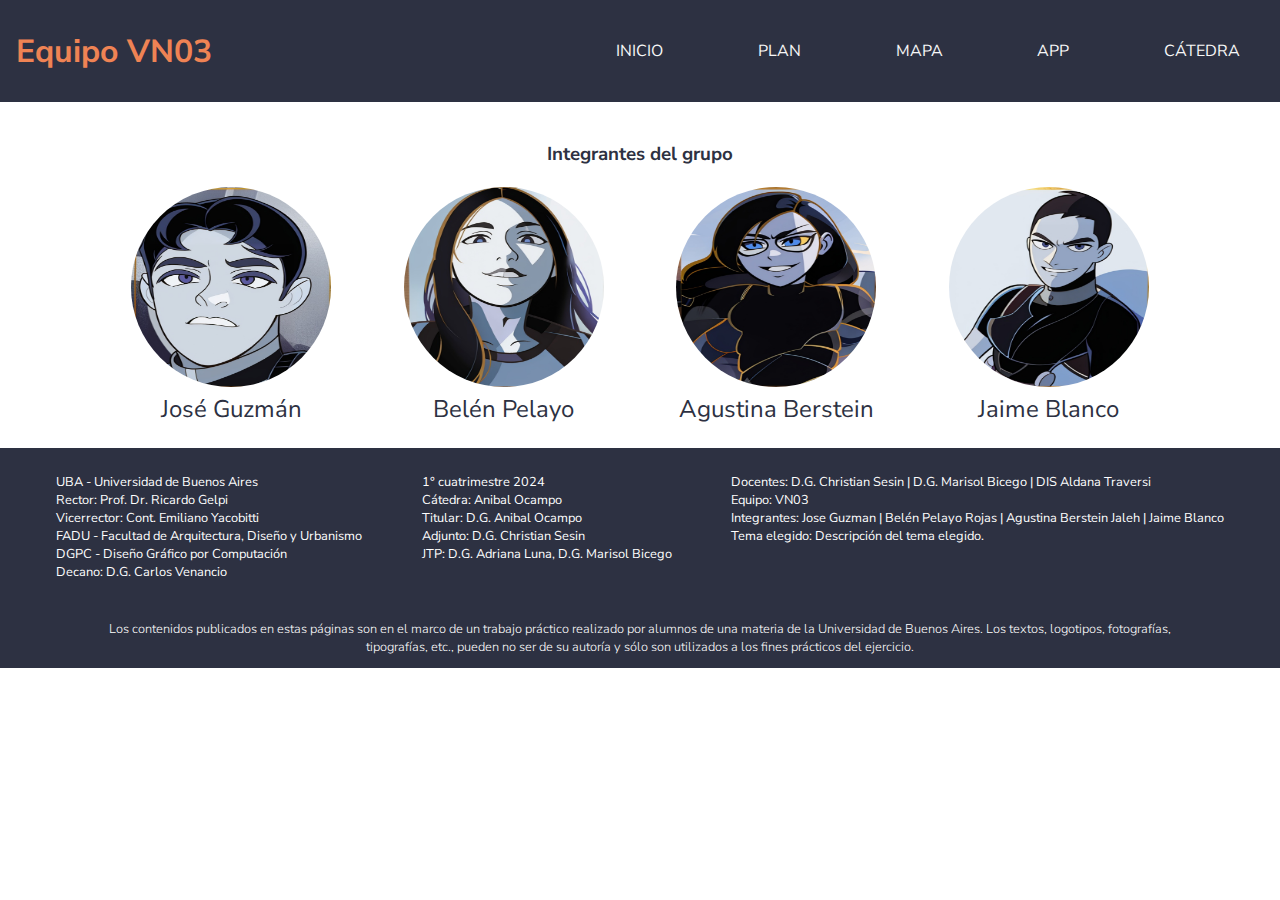
<file: VN03/index.html>
<!DOCTYPE html>
<html lang="es">
<head>
    <meta charset="UTF-8">
    <meta name="viewport" content="width=device-width, initial-scale=1.0">
    <title>VN03 - DGCP - Cátedra Ocampo - DG - DIyS - FADU - UBA</title>
    <link href="estilo.css" rel="stylesheet" type="text/css">
</head>
<body>

    <header>
        <h1>Equipo VN03</h1>
        <nav>
            <ul>
                <li>
                    <a href="#">Inicio</a>
                </li>
                <li>
                    <a href="#">Plan</a>
                </li>
                <li>
                    <a href="#">Mapa</a>
                </li>
                <li>
                    <a href="#">App</a>
                </li>
                <li>
                    <a href="https://catedraocampo.com.ar/" target="_blank">Cátedra</a>
                </li>
            </ul>
        </nav>
    </header>

    <main>
        <section class="team">
            <h3 class="avatar_name">Integrantes del grupo</h3>
            <div class="perfiles">
                <div class="avatar">
                    <img src="Img/IMG-20240517-WA0003.jpg" alt="avatar">
                    <a href="1/index.html" class="avatar_name">José Guzmán</a>
                </div>
                <div class="avatar">
                    <img src="Img/IMG-20240517-WA0006.jpg" alt="avatar">
                    <a href="2/index.html" class="avatar_name">Belén Pelayo</a>
                </div>
                <div class="avatar">
                    <img src="Img/IMG-20240517-WA0004.jpg" alt="avatar">
                    <a href="3/index.html" class="avatar_name">Agustina Berstein</a>
                </div>
                <div class="avatar">
                    <img src="Img/IMG-20240517-WA0005.jpg" alt="avatar">
                    <a href="4/index.html" class="avatar_name">Jaime Blanco</a>
                </div>
            </div>
        </section>
    </main>

    <footer>
        <section class="final">
            <article class="facultad">
                <li>UBA - Universidad de Buenos Aires</li>
                <li>Rector: Prof. Dr. Ricardo Gelpi</li>
                <li>Vicerrector: Cont. Emiliano Yacobitti</li>
                <li>FADU - Facultad de Arquitectura, Diseño y Urbanismo</li>
                <li>DGPC - Diseño Gráfico por Computación</li>
                <li>Decano: D.G. Carlos Venancio</li>
            </article>
            <article class="catedra">
                <li>1° cuatrimestre 2024</li>
                <li>Cátedra: Anibal Ocampo</li>
                <li>Titular: D.G. Anibal Ocampo</li>
                <li>Adjunto: D.G. Christian Sesin</li>
                <li>JTP: D.G. Adriana Luna, D.G. Marisol Bicego</li>
            </article>
            <article class="comision">
                <li>Docentes: D.G. Christian Sesin | D.G. Marisol Bicego | DIS Aldana Traversi</li>
                <li>Equipo: VN03</li>
                <li>Integrantes: Jose Guzman | Belén Pelayo Rojas | Agustina Berstein Jaleh | Jaime Blanco</li>
                <li>Tema elegido: Descripción del tema elegido. </li>
            </article>
        </section>
        <p>Los contenidos publicados en estas páginas son en el marco de un trabajo práctico 
            realizado por alumnos de una materia de la Universidad de Buenos Aires. 
            Los textos, logotipos, fotografías, tipografías, etc., pueden no ser de su autoría 
            y sólo son utilizados a los fines prácticos del ejercicio.</p>
    </footer>




</body>
</html>
</file>
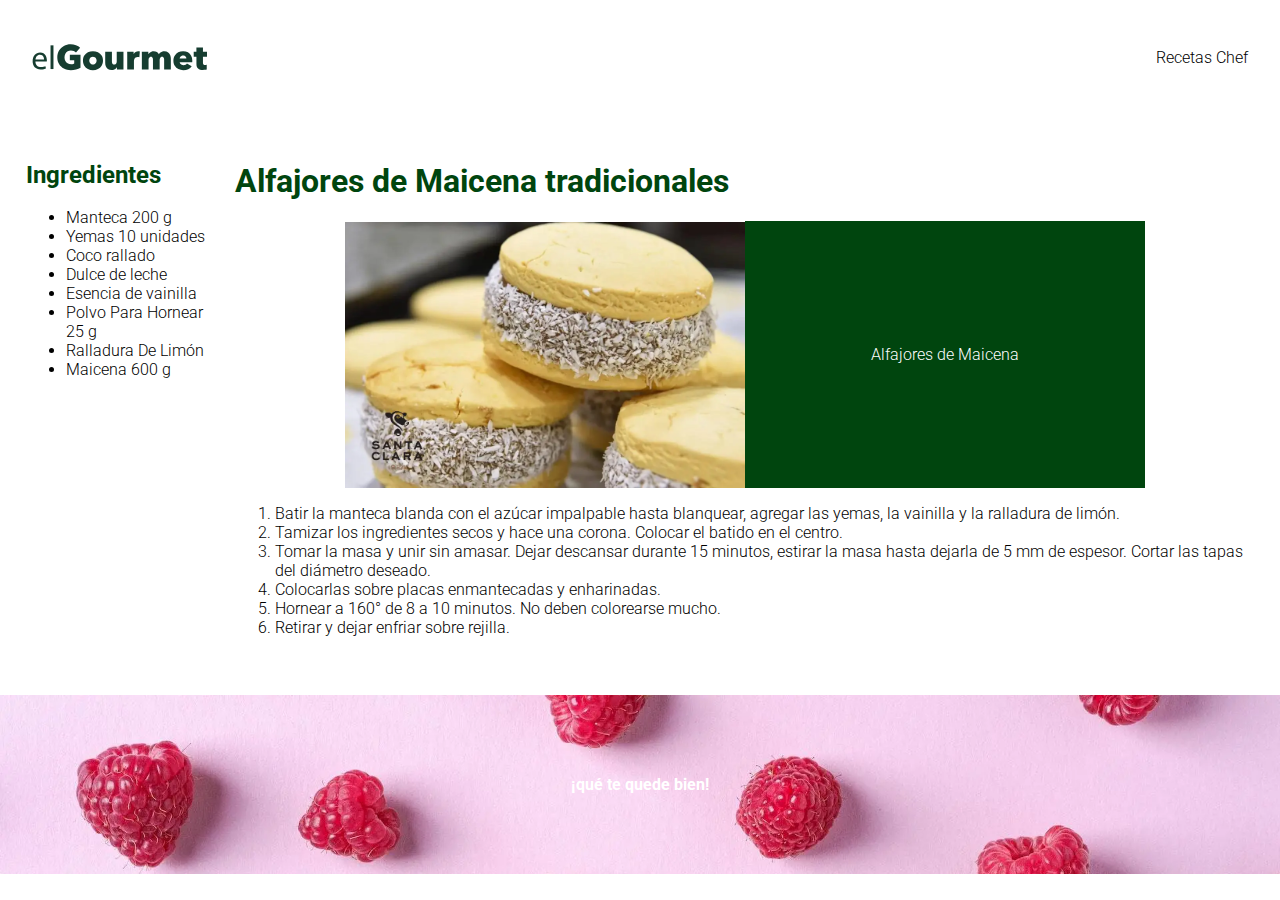
<file: VN03/4/ejercicios/pages/ejercicio.html>
<!DOCTYPE html>
<html lang="es">
<head>
    <meta charset="UTF-8">
    <meta name="viewport" content="width=device-width, initial-scale=1.0">
    <title>Document</title>
    <link rel="stylesheet" href="../css/ejercicio.css">

</head>
<body>
    <header>
        <img src="../img/elgourmet.svg" alt="Logo el Gourmet">
        <nav>
            <ul>
                <li>
                    <a href="#">Recetas</a>
                </li>
                <li>
                    <a href="#">Chef</a>
                </li>
            </ul>
        </nav>
    </header>
    <section>
        <aside>
            <h2>Ingredientes</h2>
            <ul>
                <li>Manteca 200 g</li>
                <li>Yemas 10 unidades</li>
                <li>Coco rallado</li>
                <li>Dulce de leche </li>
                <li>Esencia de vainilla</li>
                <li>Polvo Para Hornear 25 g</li>
                <li>Ralladura De Limón</li>
                <li>Maicena 600 g</li>
            </ul>
        </aside>
    
        <article>
            <h1>Alfajores de Maicena tradicionales</h1>
            <div class="div_article">
                <div>
                    <figure>
                        <img src="../img/maicenita.webp" alt="Alfajores de maicena">
                    </figure>
                </div>
                <div class="text_img">
                    <p>Alfajores de Maicena</p>
                </div>
            </div>
            
            <ol>
                <li>Batir la manteca blanda con el azúcar impalpable hasta blanquear, agregar las yemas, la vainilla y la ralladura de limón.</li>
                <li>Tamizar los ingredientes secos y hace una corona. Colocar el batido en el centro.</li>
                <li>Tomar la masa y unir sin amasar. Dejar descansar durante 15 minutos, estirar la masa hasta dejarla de 5 mm de espesor. Cortar las tapas del diámetro deseado.</li>
                <li>Colocarlas sobre placas enmantecadas y enharinadas.</li>
                <li>Hornear a 160° de 8 a 10 minutos. No deben colorearse mucho.</li>
                <li>Retirar y dejar enfriar sobre rejilla.</li>
                    
            </ol>
        </article>
    </section>
    <footer>
        <p>¡qué te quede bien!</p>
    </footer>
</body>
</html>
</file>
<file: VN03/estilo.css>
@import url('https://fonts.googleapis.com/css2?family=Nunito+Sans:ital,opsz,wght@0,6..12,200..1000;1,6..12,200..1000&display=swap');

/* Colors palette */
:root {
--orange: #ef8354;
--grey: #bfc0c0;
--white: #ffffff;
--black: #2d3142;
}

/* general */
* {
    margin: 0%;
    padding: 0%;
}

body {
    font-family: "Nunito Sans", sans-serif;
    width: 100%;
    min-height: 100vh;
}

h1 {
    font-size: 32px;
    font-weight: 700;
    color: var(--orange);
}

h2 {
    font-size: 24px;
    font-weight: 600;
    color: var(--black);
}

a {
    text-decoration: none;
    color: var(--black);
    font-weight: 400;
    font-size: 16px;
}

p{
    text-decoration: none;
    color: var(--white);
    font-size: 14px;
    font-weight: 300;
}


/* header */

header{
    margin: auto; 
    padding: 0%;
    display: flex; /*bloquea el tamaño del ancho y alto*/
    justify-content: space-between;
    background-color:  var(--black);
}

header h1{
    display: flex;
    align-items: center;
    text-align: left;
    margin: 1rem;
}

header nav ul{
    display: flex;
    justify-content: space-between;
}

header nav{
    margin: 1rem;
    padding: 1rem;
    width: 50%;
    font-display: flex;

}

header nav ul li{ 
    text-align: center; 
    list-style: none; 
    word-spacing: 1.5rem;
}

header nav ul li a{
    text-decoration: none; 
    padding: 0.5rem;
    color: #f7f7f7;
    font-size: 1rem;
    text-transform: uppercase;
    font-weight: 400;
    display: inline-block; 
}

header nav ul li a:hover{
    transform: scale(1.1);
    color: var(--);
}

/* main */

main {
    background-color: var(--white);
    color: var(--black);
    margin: 1%;
    height: 20rem;
}

main h2{
    display: flex;
    justify-content: center;
    padding: 1rem;
}

main ul {
    display: flex;
    justify-content: space-around;
    align-items: center;
    padding: 1rem;
}

main ul a:hover{
    color: var(--white);
    background-color: var(--orange);
}

/* Perfiles */

.perfil {
    width: 300px;
    height: 300px;
    border-radius: 100%;
  
}

.team {
    display: flex;
    flex-direction: column;
    text-align: center;
    background-color: var(--white);
    color: var(--black);
    padding: 26px;
}

.perfiles {
    display: flex;
    flex-direction: row;
    justify-content: space-evenly;
    background-color: var(--white);
    padding: 20px;
    
}

.avatar a{
    display: flex;
    flex-direction: row;
    text-align: center;
    justify-content: center;
    align-items: center;
    color: var(--office-green);
    font-size: 24px;
}

.team img {
    width: 200px;
    height: 200px;
    border-radius: 100%;
}


/* Footer */
footer{
    height: auto;
    width: 100%;
    justify-content: center;
    background-color: var(--black);
}

.final{
    display: flex;
    justify-content: space-around;
    padding: 2%;
}

.facultad li,
.catedra li{
    list-style: none;
    color: var(--white);
    font-weight: 400;
    font-size: 0.8rem;
}

.comision li{
    list-style: none;
    color: var(--white);
    font-weight: 400;
    font-size: 0.8rem;
}

footer figure{
    margin: 1rem;
    display: flex;
    justify-content: center;
}

footer figure img{
    align-content: center;
}

footer p {
    color: var(--white);
    font-size: 0.8rem;
    font-weight: 300;
    font-style: normal;
    text-align: center;
    margin-left: 6rem;
    margin-right: 6rem;
    padding: 1%;
}
</file>
<file: VN03/4/ejercicios/css/ejercicio.css>
@import url('https://fonts.googleapis.com/css2?family=Roboto:wght@300;700&display=swap');

/* Generales */

body {  
    font-family: Roboto; 
    font-weight: 300;
    padding: 0; 
    margin: 0;  
}

section{
    display: flex;
    gap: 2%;
    padding: 2%;
}

h1{ 
    color: #00450e; 
    font-size: 2rem; 
    font-weight: 700;
}

h2{ 
    color: #00450e; 
    font-size: 1.5rem; 
    font-weight: 700;}


/* Header */

header{
    display: flex;
    justify-content: space-between;
    padding: 2rem;
}

header nav{
    justify-self: end;
}

header nav ul li{ 
    display: inline-block;
}

header nav ul li a{ 
    text-decoration: none; 
    color: #000;
}

/* Figure */

figure {
    display: flex;
    margin-block-start: 0;
    margin-block-end: 0;
    margin-inline-start: 0;
    margin-inline-end: 0;
    unicode-bidi:initial;
}

div {
    display: flex;
    unicode-bidi: initial;
    justify-content: center;
    align-items: center;
}

figure img{ 
    width: 400px;
}


.text_img {
    color: #fff;
    align-self: center;
    text-align: center;
    background: #00450e; 
    width: 400px;
    height: 267px;
}

/* Footer */

footer{ 
    width: 100%; 
    min-height: 10rem;
    background:url(../img/fresas.webp);
    background-size: cover;
}


footer p{
    color: #fff; 
    font-size: 1rem; 
    font-weight: 700; 
    text-align: center; 
    padding: 5rem;
}
</file>
